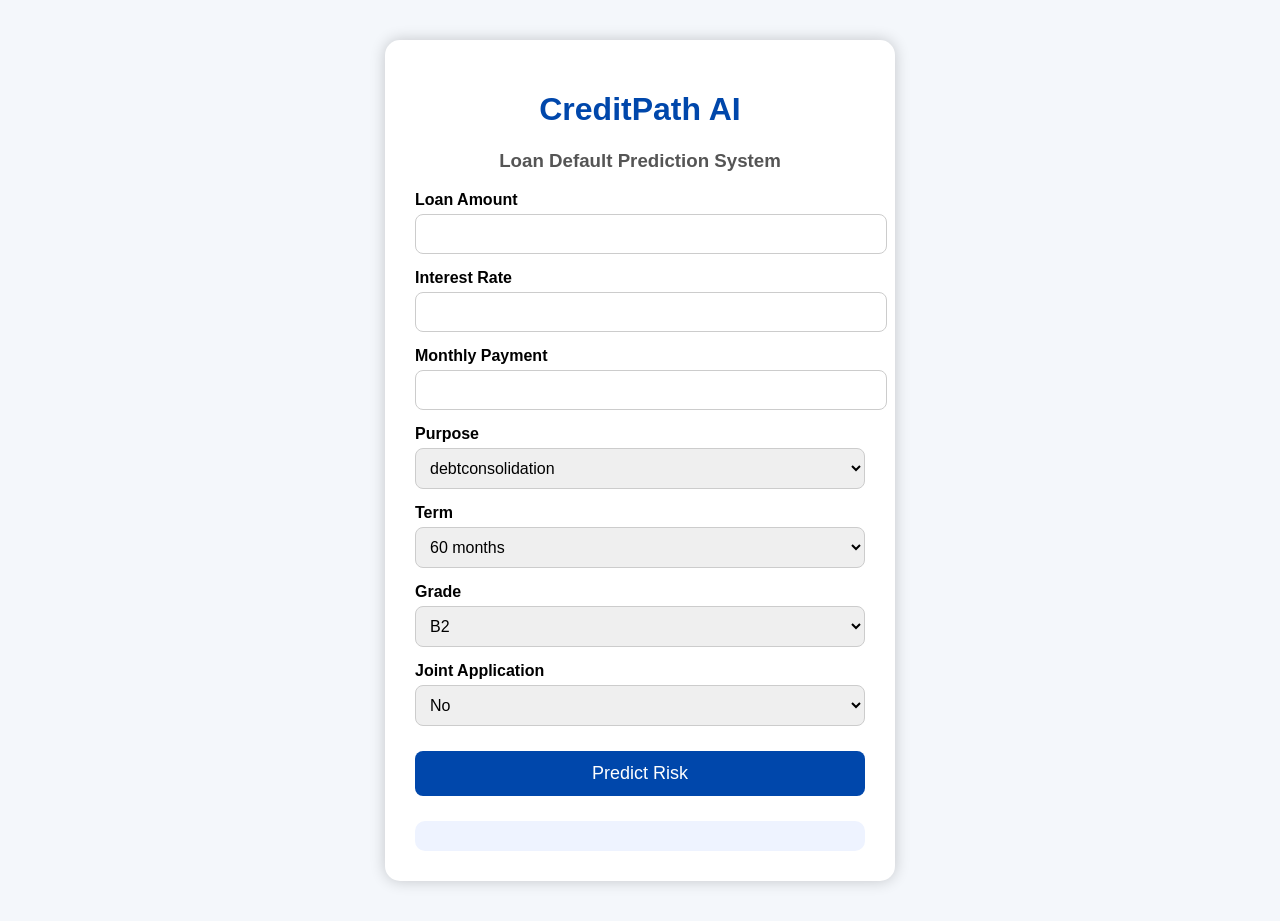
<file: templates/index.html>
<!DOCTYPE html>
<html lang="en">

<head>

    <meta charset="UTF-8">

    <title>CreditPath AI</title>

    <link rel="stylesheet" href="/static/style.css">

</head>

<body>

<div class="container">

    <h1>CreditPath AI</h1>

    <h3>Loan Default Prediction System</h3>

    <form id="loanForm">

        <label>Loan Amount</label>

        <input type="number" id="loanAmount" required>

        <label>Interest Rate</label>

        <input type="number" step="0.01" id="interestRate" required>

        <label>Monthly Payment</label>

        <input type="number" id="monthlyPayment" required>

        <label>Purpose</label>

        <select id="purpose">

            <option>debtconsolidation</option>
            <option>business</option>
            <option>education</option>
            <option>healthcare</option>
            <option>homeimprovement</option>
            <option>auto</option>
            <option>other</option>

        </select>

        <label>Term</label>

        <select id="term">

            <option>36 months</option>
            <option>48 months</option>
            <option selected>60 months</option>

        </select>

        <label>Grade</label>

        <select id="grade">

            <option>A1</option>
            <option>A2</option>
            <option>A3</option>
            <option>B1</option>
            <option selected>B2</option>
            <option>B3</option>
            <option>C1</option>
            <option>C2</option>
            <option>C3</option>
            <option>D1</option>
            <option>D2</option>
            <option>D3</option>
            <option>E1</option>
            <option>E2</option>
            <option>E3</option>

        </select>

        <label>Joint Application</label>

        <select id="joint">

            <option value="0">No</option>
            <option value="1">Yes</option>

        </select>

        <button type="submit">

            Predict Risk

        </button>

    </form>

    <div id="result"></div>

</div>

<script src="/static/script.js"></script>

</body>

</html>
</file>
<file: static/style.css>
body{
    margin:0;
    padding:0;
    font-family:Arial, Helvetica, sans-serif;
    background:#f4f7fb;
}

.container{

    width:450px;

    margin:40px auto;

    background:white;

    padding:30px;

    border-radius:15px;

    box-shadow:0px 0px 15px rgba(0,0,0,0.2);

}

h1{

    text-align:center;

    color:#0047AB;

}

h3{

    text-align:center;

    color:#555;

}

label{

    font-weight:bold;

    display:block;

    margin-top:15px;

}

input,select{

    width:100%;

    padding:10px;

    margin-top:5px;

    border-radius:8px;

    border:1px solid #ccc;

    font-size:16px;

}

button{

    width:100%;

    padding:12px;

    margin-top:25px;

    border:none;

    border-radius:8px;

    background:#0047AB;

    color:white;

    font-size:18px;

    cursor:pointer;

}

button:hover{

    background:#002f6c;

}

#result{

    margin-top:25px;

    padding:15px;

    border-radius:10px;

    background:#eef3ff;

    font-size:17px;

}
</file>
